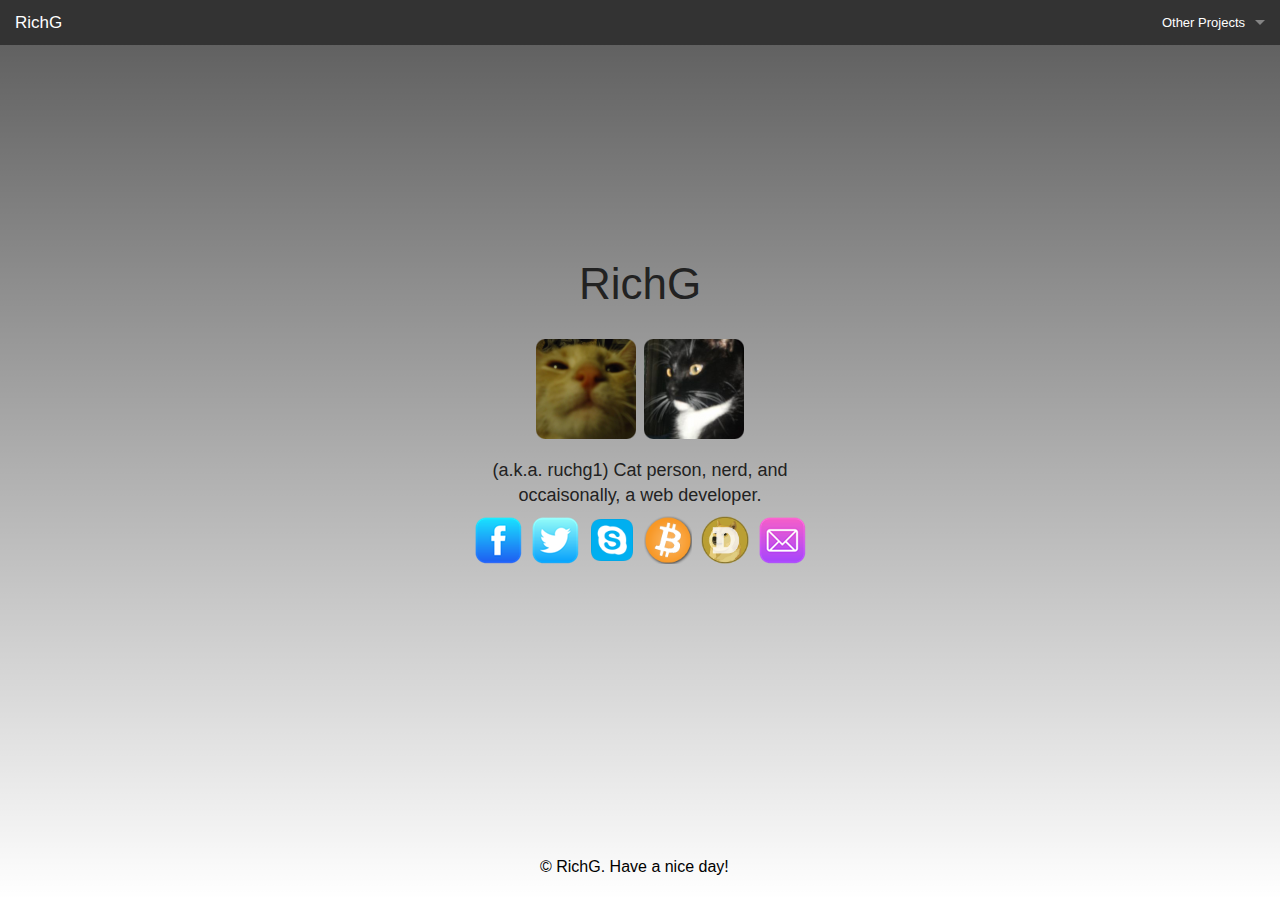
<file: index.html>
<!doctype html>
<html class="no-js" lang="en">
  <head>
    <meta charset="utf-8" />
    <meta name="viewport" content="width=device-width, initial-scale=1.0" />
    <title>RichG</title>
    <link rel="stylesheet" href="css/foundation.css" />
	
    <script src="js/vendor/modernizr.js"></script>
	<script type="text/javascript">var switchTo5x=true;</script>
<script type="text/javascript" src="http://w.sharethis.com/button/buttons.js"></script>
<script type="text/javascript">stLight.options({publisher: "9dffd669-62c3-465d-8028-e049d7a3dd9d", doNotHash: false, doNotCopy: false, hashAddressBar: false});</script>
<style>
body{
  background: gray;
  color: black;
background: -moz-linear-gradient(top,  rgba(0,0,0,0.65) 0%, rgba(0,0,0,0) 100%); /* FF3.6+ */
background: -webkit-gradient(linear, left top, left bottom, color-stop(0%,rgba(0,0,0,0.65)), color-stop(100%,rgba(0,0,0,0))); /* Chrome,Safari4+ */
background: -webkit-linear-gradient(top,  rgba(0,0,0,0.65) 0%,rgba(0,0,0,0) 100%); /* Chrome10+,Safari5.1+ */
background: -o-linear-gradient(top,  rgba(0,0,0,0.65) 0%,rgba(0,0,0,0) 100%); /* Opera 11.10+ */
background: -ms-linear-gradient(top,  rgba(0,0,0,0.65) 0%,rgba(0,0,0,0) 100%); /* IE10+ */
background: linear-gradient(to bottom,  rgba(0,0,0,0.65) 0%,rgba(0,0,0,0) 100%); /* W3C */
filter: progid:DXImageTransform.Microsoft.gradient( startColorstr='#a6000000', endColorstr='#00000000',GradientType=0 ); /* IE6-9 */

}
.content {
  bottom: 0;
  height: 400px;
  left: 0;
  margin: auto;
  position: absolute;
  top: 0;
  right: 0;
  width: 400px;
}
.footer {
color: black;
width:200px;
 margin-left: auto ;
  margin-right: auto ;
}
.footertext {

 bottom:0;
position:absolute;
display:block;
text-align:center;
}
</style>
<link rel="stylesheet" type="text/css" href="shadowbox.css">
<script type="text/javascript" src="shadowbox.js"></script>
<script type="text/javascript">
Shadowbox.init();
</script>
  </head>
  <body>

<div class="fixed">
  <nav class="top-bar" data-topbar>
    
    <ul class="title-area">
        <li class="name">
          <h1><a href="#">RichG</a></h1>
        </li>
  <section class="top-bar-section">
    <!-- Right Nav Section -->
    <ul class="right">
      <li class="has-dropdown">
        <a href="#">Other Projects</a>
        <ul class="dropdown">
       <li><a href="http://1btc.org">Bitcoin Ticker</a></li>
<li><a href="minecraft.html" rel="shadowbox">Minecraft Server</a></li>
<li><a href="shhapp/">Shh! Mobile</a></li>
<li><a href="radiofornax/">RadioFornax Mobile</a></li>
        </ul>
      </li>
    </ul>
  </section>


  
      </ul>


  </nav>
</div>

    
	<div class="content"><center><h1>RichG</h1><br/>
<img src="rory.png">&nbsp;&nbsp;<img src="cisco.png"></br></br>
<h5>(a.k.a. ruchg1) Cat person, nerd, and occaisonally, a web developer.</h5><p>
<a href="http://www.facebook.com/rich.garris.31"><img src="img/Facebook.png"></a>&nbsp;&nbsp;<a href="http://www.twitter.com/ruchg1"><img src="img/Twitter.png"></a>&nbsp;&nbsp;<a href="skype:ruchg1?chat"><img src="img/Skype.png" width="48" height="48"></a>&nbsp;&nbsp;<a href="bitcoin.html" rel="shadowbox"><img src="img/Bitcoin.png" height="48" width="48"></a>&nbsp;&nbsp;<a href="dogecoin.html" rel="shadowbox"><img src="img/Dogecoin.png" height="48" width="48"></a>&nbsp;&nbsp;<a href="email.html" rel="shadowbox"><img src="img/Email.png"></a></center></div>

<div class="footer"><p class="footertext">&copy; RichG. Have a nice day!</p></div>
        
    
    <script src="js/vendor/jquery.js"></script>
    <script src="js/foundation.min.js"></script>
    <script>
      $(document).foundation();
    </script>
	</div>
  </body>
</html>
</file>
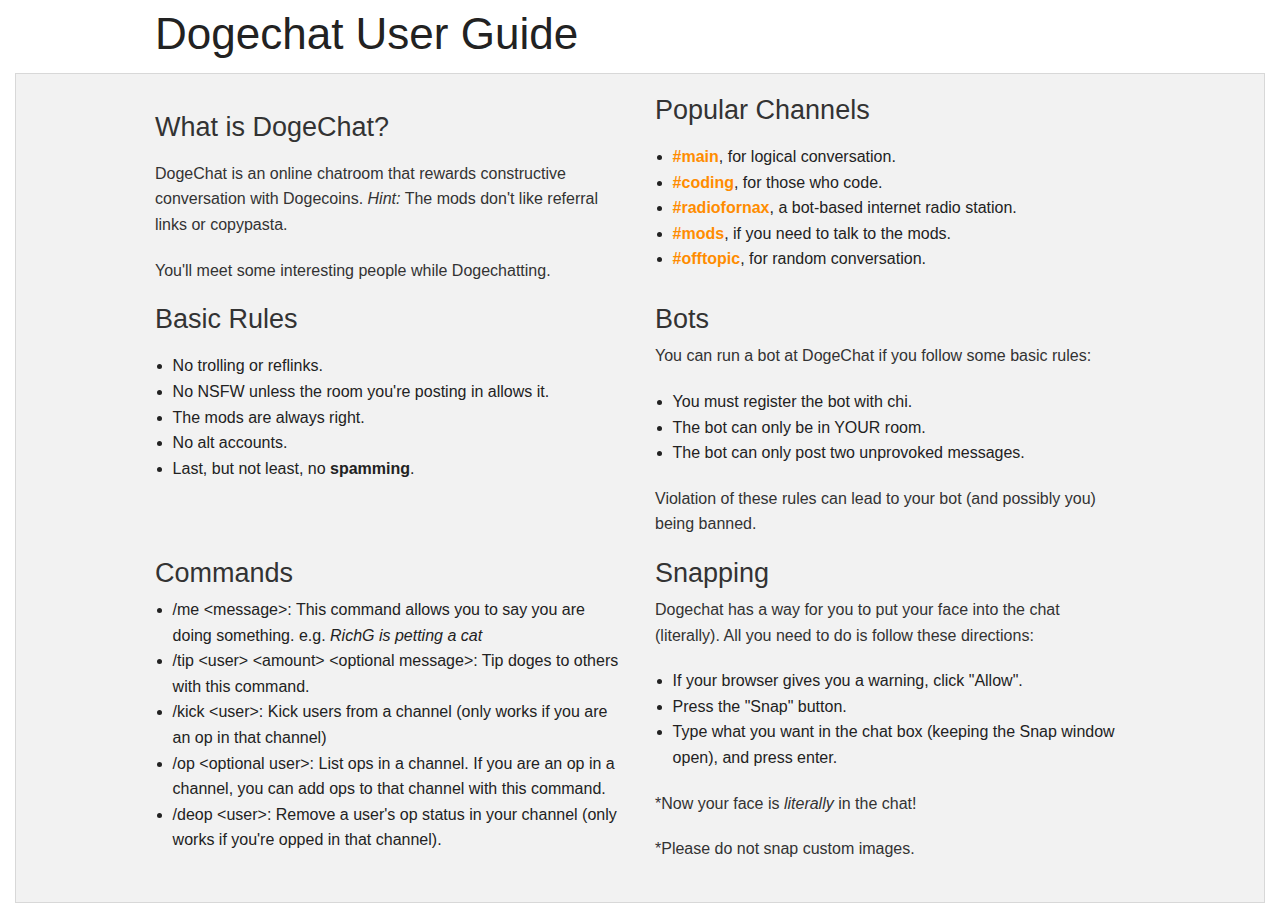
<file: dogechat/index.html>
<!doctype html>
<html class="no-js" lang="en">
  <head>
    <meta charset="utf-8" />
    <meta name="viewport" content="width=device-width, initial-scale=1.0" />
    <title>Dogechat User Guide</title>
    <link rel="stylesheet" href="../css/foundation.css" />
    <script src="../js/vendor/modernizr.js"></script>
	<script type="text/javascript">var switchTo5x=true;</script>
<script type="text/javascript" src="http://w.sharethis.com/button/buttons.js"></script>
<script type="text/javascript">stLight.options({publisher: "9dffd669-62c3-465d-8028-e049d7a3dd9d", doNotHash: false, doNotCopy: false, hashAddressBar: false});</script>
  </head>
  <body>
<div id="fb-root"></div>
<script>(function(d, s, id) {
  var js, fjs = d.getElementsByTagName(s)[0];
  if (d.getElementById(id)) return;
  js = d.createElement(s); js.id = id;
  js.src = "//connect.facebook.net/en_US/all.js#xfbml=1";
  fjs.parentNode.insertBefore(js, fjs);
}(document, 'script', 'facebook-jssdk'));</script><script>!function(d,s,id){var js,fjs=d.getElementsByTagName(s)[0];if(!d.getElementById(id)){js=d.createElement(s);js.id=id;js.src="https://platform.twitter.com/widgets.js";fjs.parentNode.insertBefore(js,fjs);}}(document,"script","twitter-wjs");</script>
	  
    <div class="row">
      <div class="large-12 columns">
        <h1>Dogechat User Guide</h1>
      </div>
    </div>
    
    <div class="large-12 columns"><div class="panel"><div class="row">
      <div class="large-6 columns">
      	
	        <p><h3>What is DogeChat?</h3></p><p>DogeChat is an online chatroom that rewards constructive conversation with Dogecoins. <em>Hint:</em> The mods don't like referral links or copypasta.</p><p>You'll meet some interesting people while Dogechatting.</p> 
                </p></div><div class="large-6 columns"><h3>Popular Channels</h3><p><ul><li><strong><a href="https://dogechat.net/join:main">#main</a></strong>, for logical conversation.</li><li><a href="https://dogechat.net/join:coding"><strong>#coding</strong></a>, for those who code.</li><li><a href="https://dogechat.net/join:radiofornax"><strong>#radiofornax</strong></a>, a bot-based internet radio station.</li><li><a href="https://dogechat.net/join:mods"><strong>#mods</strong></a>, if you need to talk to the mods.</li><li><a href="https://dogechat.net/join:offtopic"><strong>#offtopic</strong></a>, for random conversation.</li></ul></p></div>
</div>
	        <div class="row">
	        	<div class="large-6 columns">
				<h3>Basic Rules</h3><p><ul><li>No trolling or reflinks.</li><li>No NSFW unless the room you're posting in allows it.</li><li>The mods are always right.</li><li>No alt accounts.</li><li>Last, but not least, no <strong>spamming</strong>.</li></ul>
	        	</div> 
<div class="large-6 columns"><h3>Bots</h3><p>You can run a bot at DogeChat if you follow some basic rules:</p><ul><li>You must register the bot with chi.</li><li>The bot can only be in YOUR room.</li><li>The bot can only post two unprovoked messages.</li></ul><p>Violation of these rules can lead to your bot (and possibly you) being banned.</p></div></div>
<div class="row"><div class="large-6 columns"><h3>Commands</h3><ul><li>/me &lt;message&gt;: This command allows you to say you are doing something. e.g. <i>RichG is petting a cat</i></li><li>/tip &lt;user&gt; &lt;amount&gt; &lt;optional message&gt;: Tip doges to others with this command.</li><li>/kick &lt;user&gt;: Kick users from a channel (only works if you are an op in that channel)</li><li>/op &lt;optional user&gt;: List ops in a channel. If you are an op in a channel, you can add ops to that channel with this command.</li><li>/deop &lt;user&gt;: Remove a user's op status in your channel (only works if you're opped in that channel).</li></ul>
</div><div class="large-6 columns"><h3>Snapping</h3><p>Dogechat has a way for you to put your face into the chat (literally). All you need to do is follow these directions:</p><ul><li>If your browser gives you a warning, click "Allow".</li><li>Press the "Snap" button.</li><li>Type what you want in the chat box (keeping the Snap window open), and press enter.</li></ul><p>*Now your face is <em>literally</em> in the chat!</p><p>*Please do not snap custom images.</div>
				
					</div>
					</div>
					</div>
    
    <script src="../js/vendor/jquery.js"></script>
    <script src="../js/foundation.min.js"></script>
    <script>
      $(document).foundation();
    </script>
	</div>
  </body>
</html>
</file>
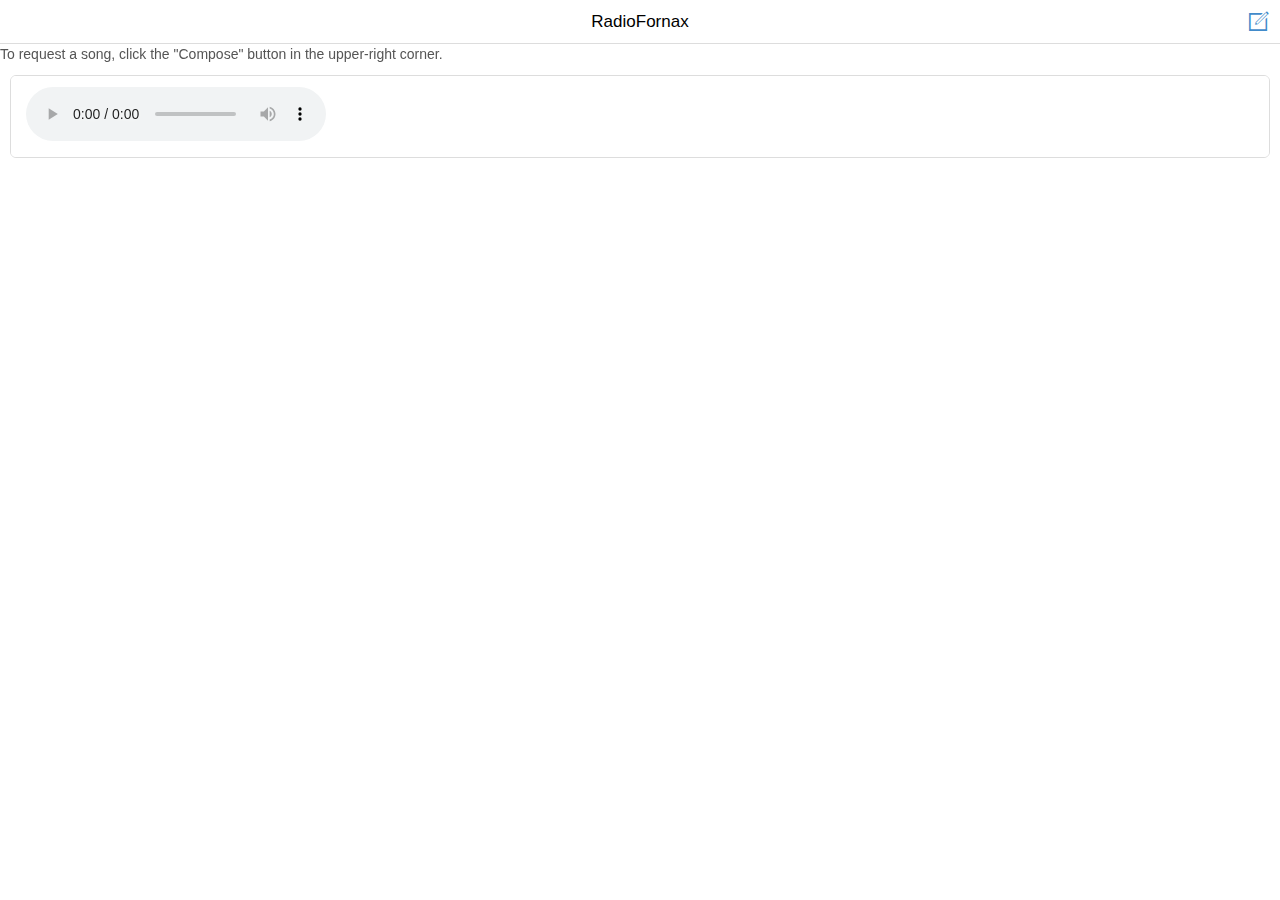
<file: radiofornax/index.html>
<!DOCTYPE html>
<html>
  <head>
    <meta charset="utf-8">
    <title>RadioFornax Mobile</title>

    <!-- Sets initial viewport load and disables zooming  -->
    <meta name="viewport" content="initial-scale=1, maximum-scale=1, user-scalable=no">

    <!-- Makes your prototype chrome-less once bookmarked to your phone's home screen -->
    <meta name="apple-mobile-web-app-capable" content="yes">
    <meta name="apple-mobile-web-app-status-bar-style" content="black">

    <!-- Set a shorter title for iOS6 devices when saved to home screen -->
    <meta name="apple-mobile-web-app-title" content="Ratchet">

    <!-- Include the compiled Ratchet CSS -->
    <link rel="stylesheet" href="css/ratchet.min.css">

    <!-- Intro paragraph styles. Delete once you start using this page -->
    <style>
        .welcome {
          line-height: 1.5;
          color: #555;
        }
    </style>

  </head>
  <body>

    <!-- Make sure all your bars are the first things in your <body> -->
    <header class="bar bar-nav">
	<a class="icon icon-compose pull-right" href="http://richg.info/radiofornax/request/"></a>
      <h1 class="title">RadioFornax</h1>
    </header>

    <!-- Wrap all non-bar HTML in the .content div (this is actually what scrolls) -->
    <div class="content">
      <p class="welcome">To request a song, click the "Compose" button in the upper-right corner.</p>
      <div class="card">
        <ul class="table-view">
          <li class="table-view-cell">
                          <strong><audio controls="controls">
						  <source src="http://213.73.138.240:10000" type="audio/ogg"/>
						  </audio></strong>
                      </li>
					  

        </ul>
      </div>
    </div>

    <!-- Include the compiled Ratchet JS -->
    <script src="js/ratchet.min.js"></script>
  </body>
</html>
</file>
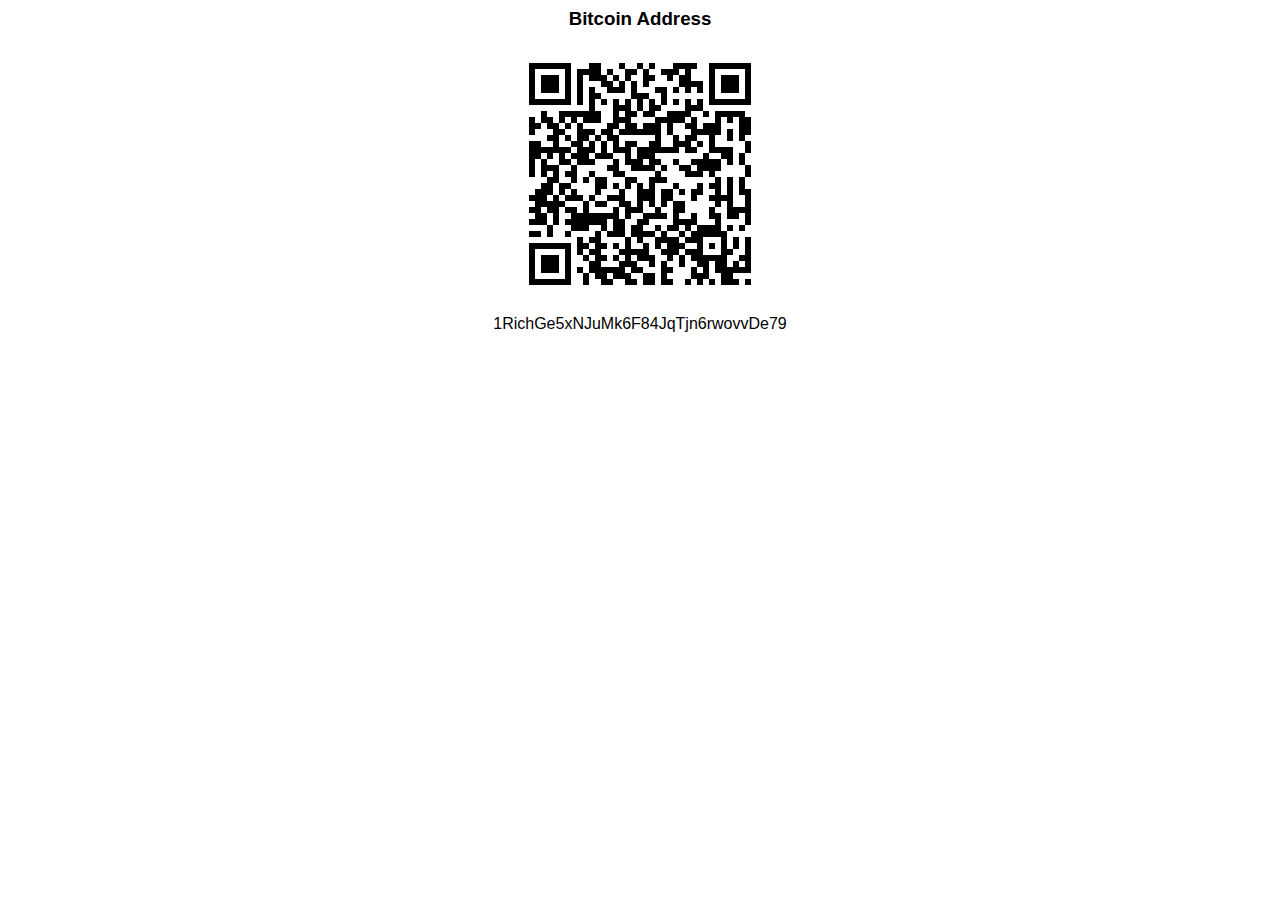
<file: bitcoin.html>
<html>
<head>
<style>
body {
font-family:sans-serif;
background:white;
}
</style>
</head>
<body>
<center><p><h3>Bitcoin Address</h3></p><p><img src="bitcoin.png"></p><p>1RichGe5xNJuMk6F84JqTjn6rwovvDe79</p></center>
</body>
</html>
</file>
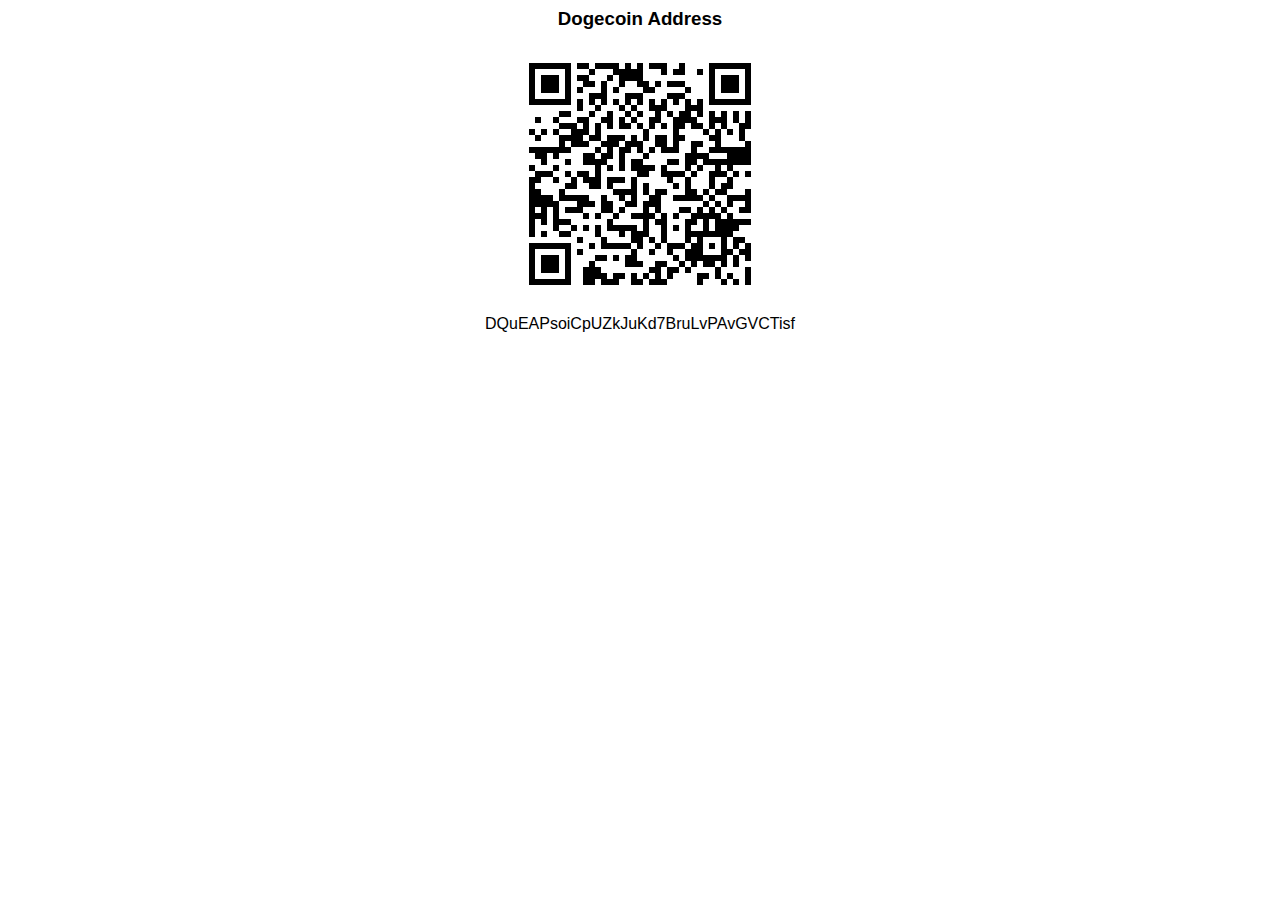
<file: dogecoin.html>
<html>
<head>
<style>
body {
font-family:sans-serif;
background:white;
}
</style>
</head>
<body>
<center><p><h3>Dogecoin Address</h3></p><p><img src="dogecoin.png"></p><p>DQuEAPsoiCpUZkJuKd7BruLvPAvGVCTisf</p></center>
</body>
</html>
</file>
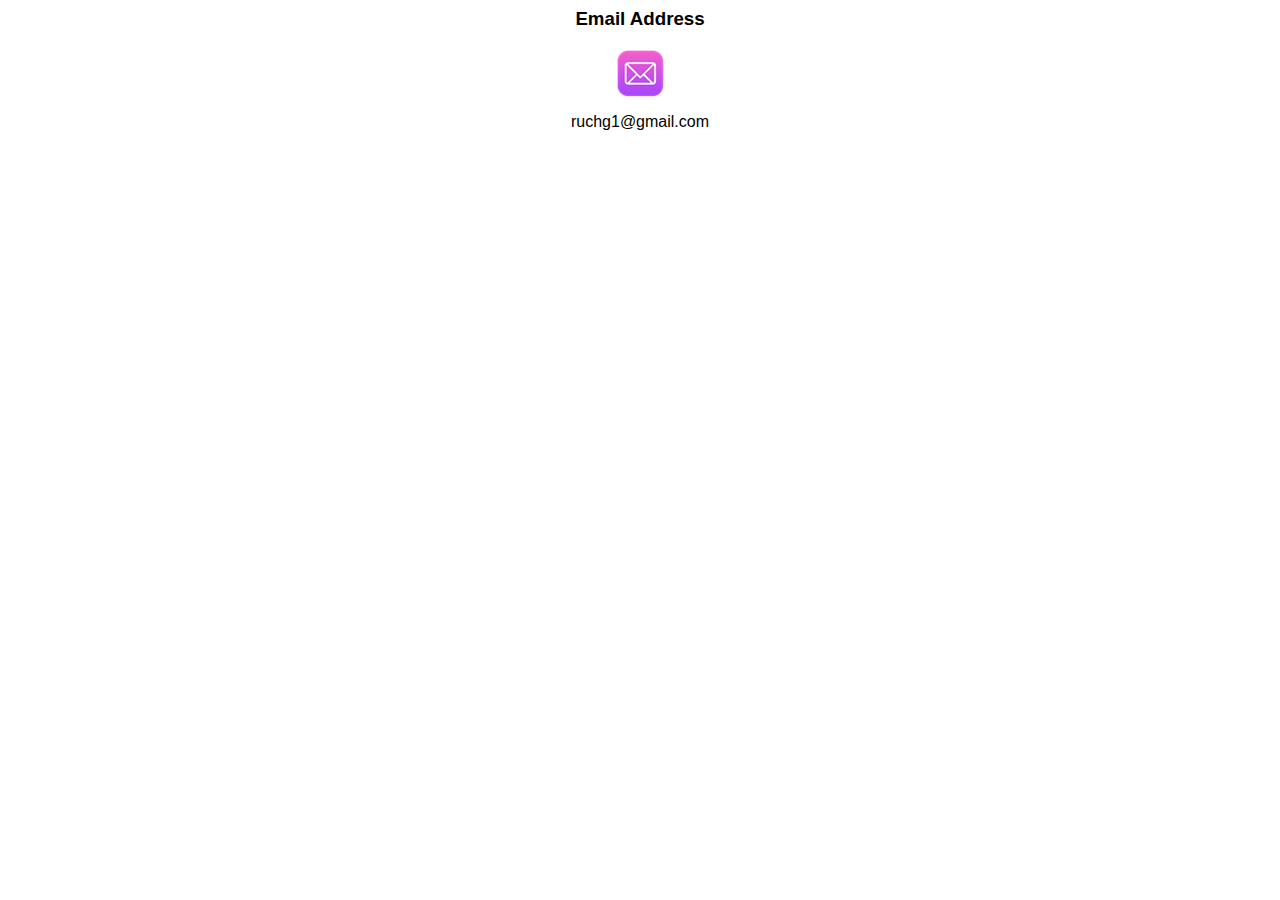
<file: email.html>
<html>
<head>
<style>
body {
font-family:sans-serif;
background:white;
}
</style>
</head>
<body>
<center><p><h3>Email Address</h3></p><p><a href="mailto:ruchg1@gmail.com"><img src="img/Email.png"></a></p><p>ruchg1@gmail.com</p></center>
</body>
</html>
</file>
<file: shadowbox.css>
#sb-title-inner,#sb-info-inner,#sb-loading-inner,div.sb-message{font-family:"HelveticaNeue-Light","Helvetica Neue",Helvetica,Arial,sans-serif;font-weight:200;color:#fff;}
#sb-container{position:fixed;margin:0;padding:0;top:0;left:0;z-index:999;text-align:left;visibility:hidden;display:none;}
#sb-overlay{position:relative;height:100%;width:100%;}
#sb-wrapper{position:absolute;visibility:hidden;width:100px;}
#sb-wrapper-inner{position:relative;border:1px solid #303030;overflow:hidden;height:100px;}
#sb-body{position:relative;height:100%;}
#sb-body-inner{position:absolute;height:100%;width:100%;}
#sb-player.html{height:100%;overflow:auto;}
#sb-body img{border:none;}
#sb-loading{position:relative;height:100%;}
#sb-loading-inner{position:absolute;font-size:14px;line-height:24px;height:24px;top:50%;margin-top:-12px;width:100%;text-align:center;}
#sb-loading-inner span{background:url(loading.gif) no-repeat;padding-left:34px;display:inline-block;}
#sb-body,#sb-loading{background-color:#060606;}
#sb-title,#sb-info{position:relative;margin:0;padding:0;overflow:hidden;}
#sb-title,#sb-title-inner{height:26px;line-height:26px;}
#sb-title-inner{font-size:16px;}
#sb-info,#sb-info-inner{height:20px;line-height:20px;}
#sb-info-inner{font-size:12px;}
#sb-nav{float:right;height:16px;padding:2px 0;width:45%;}
#sb-nav a{display:block;float:right;height:16px;width:16px;margin-left:3px;cursor:pointer;background-repeat:no-repeat;}
#sb-nav-close{background-image:url(close.png);}
#sb-nav-next{background-image:url(next.png);}
#sb-nav-previous{background-image:url(previous.png);}
#sb-nav-play{background-image:url(play.png);}
#sb-nav-pause{background-image:url(pause.png);}
#sb-counter{float:left;width:45%;}
#sb-counter a{padding:0 4px 0 0;text-decoration:none;cursor:pointer;color:#fff;}
#sb-counter a.sb-counter-current{text-decoration:underline;}
div.sb-message{font-size:12px;padding:10px;text-align:center;}
div.sb-message a:link,div.sb-message a:visited{color:#fff;text-decoration:underline;}
</file>
<file: radiofornax/css/ratchet.min.css>
/*!
 * =====================================================
 * Ratchet v2.0.2 (http://goratchet.com)
 * Copyright 2014 Connor Sears
 * Licensed under MIT (https://github.com/twbs/ratchet/blob/master/LICENSE)
 *
 * v2.0.2 designed by @connors.
 * =====================================================
 *//*! normalize.css v3.0.1 | MIT License | git.io/normalize */html{font-family:sans-serif;-webkit-text-size-adjust:100%;-ms-text-size-adjust:100%}body{margin:0}article,aside,details,figcaption,figure,footer,header,hgroup,main,nav,section,summary{display:block}audio,canvas,progress,video{display:inline-block;vertical-align:baseline}audio:not([controls]){display:none;height:0}[hidden],template{display:none}a{background:0 0}a:active,a:hover{outline:0}abbr[title]{border-bottom:1px dotted}b,strong{font-weight:700}dfn{font-style:italic}h1{margin:.67em 0}mark{color:#000;background:#ff0}small{font-size:80%}sub,sup{position:relative;font-size:75%;line-height:0;vertical-align:baseline}sup{top:-.5em}sub{bottom:-.25em}img{border:0}svg:not(:root){overflow:hidden}figure{margin:1em 40px}hr{height:0;-moz-box-sizing:content-box;box-sizing:content-box}pre{overflow:auto}code,kbd,pre,samp{font-family:monospace,monospace;font-size:1em}button,input,optgroup,select,textarea{margin:0;font:inherit;color:inherit}button{overflow:visible}button,select{text-transform:none}button,html input[type=button],input[type=reset],input[type=submit]{-webkit-appearance:button;cursor:pointer}button[disabled],html input[disabled]{cursor:default}button::-moz-focus-inner,input::-moz-focus-inner{padding:0;border:0}input{line-height:normal}input[type=checkbox],input[type=radio]{box-sizing:border-box;padding:0}input[type=number]::-webkit-inner-spin-button,input[type=number]::-webkit-outer-spin-button{height:auto}input[type=search]::-webkit-search-cancel-button,input[type=search]::-webkit-search-decoration{-webkit-appearance:none}fieldset{padding:.35em .625em .75em;margin:0 2px;border:1px solid silver}legend{padding:0;border:0}textarea{overflow:auto}optgroup{font-weight:700}table{border-spacing:0;border-collapse:collapse}td,th{padding:0}*{-webkit-box-sizing:border-box;-moz-box-sizing:border-box;box-sizing:border-box}body{position:fixed;top:0;right:0;bottom:0;left:0;font-family:"Helvetica Neue",Helvetica,sans-serif;font-size:17px;line-height:21px;color:#000;background-color:#fff}a{color:#428bca;text-decoration:none;-webkit-tap-highlight-color:transparent}a:active{color:#3071a9}.content{position:absolute;top:0;right:0;bottom:0;left:0;overflow:auto;-webkit-overflow-scrolling:touch;background-color:#fff}.content>*{-webkit-transform:translateZ(0);-ms-transform:translateZ(0);transform:translateZ(0)}.bar-nav~.content{padding-top:44px}.bar-header-secondary~.content{padding-top:88px}.bar-footer~.content{padding-bottom:44px}.bar-footer-secondary~.content{padding-bottom:88px}.bar-tab~.content{padding-bottom:50px}.bar-footer-secondary-tab~.content{padding-bottom:94px}.content-padded{margin:10px}.pull-left{float:left}.pull-right{float:right}.clearfix:after,.clearfix:before{display:table;content:" "}.clearfix:after{clear:both}h1,h2,h3,h4,h5,h6{margin-top:0;margin-bottom:10px;line-height:1}.h1,h1{font-size:36px}.h2,h2{font-size:30px}.h3,h3{font-size:24px}.h4,h4{font-size:18px}.h5,h5{margin-top:20px;font-size:14px}.h6,h6{margin-top:20px;font-size:12px}p{margin-top:0;margin-bottom:10px;font-size:14px;color:#777}.btn{position:relative;display:inline-block;padding:6px 8px 7px;margin-bottom:0;font-size:12px;font-weight:400;line-height:1;color:#333;text-align:center;white-space:nowrap;vertical-align:top;cursor:pointer;background-color:#fff;border:1px solid #ccc;border-radius:3px}.btn.active,.btn:active{color:inherit;background-color:#ccc}.btn.disabled,.btn:disabled{opacity:.6}.btn-primary{color:#fff;background-color:#428bca;border:1px solid #428bca}.btn-primary.active,.btn-primary:active{color:#fff;background-color:#3071a9;border:1px solid #3071a9}.btn-positive{color:#fff;background-color:#5cb85c;border:1px solid #5cb85c}.btn-positive.active,.btn-positive:active{color:#fff;background-color:#449d44;border:1px solid #449d44}.btn-negative{color:#fff;background-color:#d9534f;border:1px solid #d9534f}.btn-negative.active,.btn-negative:active{color:#fff;background-color:#c9302c;border:1px solid #c9302c}.btn-outlined{background-color:transparent}.btn-outlined.btn-primary{color:#428bca}.btn-outlined.btn-positive{color:#5cb85c}.btn-outlined.btn-negative{color:#d9534f}.btn-outlined.btn-negative:active,.btn-outlined.btn-positive:active,.btn-outlined.btn-primary:active{color:#fff}.btn-link{padding-top:6px;padding-bottom:6px;color:#428bca;background-color:transparent;border:0}.btn-link.active,.btn-link:active{color:#3071a9;background-color:transparent}.btn-block{display:block;width:100%;padding:15px 0;margin-bottom:10px;font-size:18px}input[type=button],input[type=reset],input[type=submit]{width:100%}.btn .badge{margin:-2px -4px -2px 4px;font-size:12px;background-color:rgba(0,0,0,.15)}.btn .badge-inverted,.btn:active .badge-inverted{background-color:transparent}.btn-negative:active .badge-inverted,.btn-positive:active .badge-inverted,.btn-primary:active .badge-inverted{color:#fff}.btn-block .badge{position:absolute;right:0;margin-right:10px}.btn .icon{font-size:inherit}.bar{position:fixed;right:0;left:0;z-index:10;height:44px;padding-right:10px;padding-left:10px;background-color:#fff;border-bottom:1px solid #ddd;-webkit-backface-visibility:hidden;backface-visibility:hidden}.bar-header-secondary{top:44px}.bar-footer{bottom:0}.bar-footer-secondary{bottom:44px}.bar-footer-secondary-tab{bottom:50px}.bar-footer,.bar-footer-secondary,.bar-footer-secondary-tab{border-top:1px solid #ddd;border-bottom:0}.bar-nav{top:0}.title{position:absolute;display:block;width:100%;padding:0;margin:0 -10px;font-size:17px;font-weight:500;line-height:44px;color:#000;text-align:center;white-space:nowrap}.title a{color:inherit}.bar-tab{bottom:0;display:table;width:100%;height:50px;padding:0;table-layout:fixed;border-top:1px solid #ddd;border-bottom:0}.bar-tab .tab-item{display:table-cell;width:1%;height:50px;color:#929292;text-align:center;vertical-align:middle}.bar-tab .tab-item.active,.bar-tab .tab-item:active{color:#428bca}.bar-tab .tab-item .icon{top:3px;width:24px;height:24px;padding-top:0;padding-bottom:0}.bar-tab .tab-item .icon~.tab-label{display:block;font-size:11px}.bar .btn{position:relative;top:7px;z-index:20;padding:6px 12px 7px;margin-top:0;font-weight:400}.bar .btn.pull-right{margin-left:10px}.bar .btn.pull-left{margin-right:10px}.bar .btn-link{top:0;padding:0;font-size:16px;line-height:44px;color:#428bca;border:0}.bar .btn-link.active,.bar .btn-link:active{color:#3071a9}.bar .btn-block{top:6px;padding:7px 0;margin-bottom:0;font-size:16px}.bar .btn-nav.pull-left{margin-left:-5px}.bar .btn-nav.pull-left .icon-left-nav{margin-right:-3px}.bar .btn-nav.pull-right{margin-right:-5px}.bar .btn-nav.pull-right .icon-right-nav{margin-left:-3px}.bar .icon{position:relative;z-index:20;padding-top:10px;padding-bottom:10px;font-size:24px}.bar .btn .icon{top:3px;padding:0}.bar .title .icon{padding:0}.bar .title .icon.icon-caret{top:4px;margin-left:-5px}.bar input[type=search]{height:29px;margin:6px 0}.bar .segmented-control{top:7px;margin:0 auto}.badge{display:inline-block;padding:2px 9px 3px;font-size:12px;line-height:1;color:#333;background-color:rgba(0,0,0,.15);border-radius:100px}.badge.badge-inverted{padding:0 5px 0 0;background-color:transparent}.badge-primary{color:#fff;background-color:#428bca}.badge-primary.badge-inverted{color:#428bca}.badge-positive{color:#fff;background-color:#5cb85c}.badge-positive.badge-inverted{color:#5cb85c}.badge-negative{color:#fff;background-color:#d9534f}.badge-negative.badge-inverted{color:#d9534f}.card{margin:10px;overflow:hidden;background-color:#fff;border:1px solid #ddd;border-radius:6px}.card .table-view{margin-bottom:0;border-top:0;border-bottom:0}.card .table-view .table-view-divider:first-child{top:0;border-top-left-radius:6px;border-top-right-radius:6px}.card .table-view .table-view-divider:last-child{border-bottom-right-radius:6px;border-bottom-left-radius:6px}.card .table-view-cell:last-child{border-bottom:0}.table-view{padding-left:0;margin-top:0;margin-bottom:15px;list-style:none;background-color:#fff;border-top:1px solid #ddd;border-bottom:1px solid #ddd}.table-view-cell{position:relative;padding:11px 65px 11px 15px;overflow:hidden;border-bottom:1px solid #ddd}.table-view-cell:last-child{border-bottom:0}.table-view-cell>a:not(.btn){position:relative;display:block;padding:inherit;margin:-11px -65px -11px -15px;overflow:hidden;color:inherit}.table-view-cell>a:not(.btn):active{background-color:#eee}.table-view-cell p{margin-bottom:0}.table-view-divider{padding-top:6px;padding-bottom:6px;padding-left:15px;margin-top:-1px;margin-left:0;font-weight:500;color:#999;background-color:#fafafa;border-top:1px solid #ddd;border-bottom:1px solid #ddd}.table-view .media,.table-view .media-body{overflow:hidden}.table-view .media-object.pull-left{margin-right:10px}.table-view .media-object.pull-right{margin-left:10px}.table-view-cell>.badge,.table-view-cell>.btn,.table-view-cell>.toggle,.table-view-cell>a>.badge,.table-view-cell>a>.btn,.table-view-cell>a>.toggle{position:absolute;top:50%;right:15px;-webkit-transform:translateY(-50%);-ms-transform:translateY(-50%);transform:translateY(-50%)}.table-view-cell .navigate-left>.badge,.table-view-cell .navigate-left>.btn,.table-view-cell .navigate-left>.toggle,.table-view-cell .navigate-right>.badge,.table-view-cell .navigate-right>.btn,.table-view-cell .navigate-right>.toggle,.table-view-cell .push-left>.badge,.table-view-cell .push-left>.btn,.table-view-cell .push-left>.toggle,.table-view-cell .push-right>.badge,.table-view-cell .push-right>.btn,.table-view-cell .push-right>.toggle,.table-view-cell>a .navigate-left>.badge,.table-view-cell>a .navigate-left>.btn,.table-view-cell>a .navigate-left>.toggle,.table-view-cell>a .navigate-right>.badge,.table-view-cell>a .navigate-right>.btn,.table-view-cell>a .navigate-right>.toggle,.table-view-cell>a .push-left>.badge,.table-view-cell>a .push-left>.btn,.table-view-cell>a .push-left>.toggle,.table-view-cell>a .push-right>.badge,.table-view-cell>a .push-right>.btn,.table-view-cell>a .push-right>.toggle{right:35px}.content>.table-view:first-child{margin-top:15px}button,input,select,textarea{font-family:"Helvetica Neue",Helvetica,sans-serif;font-size:17px}input[type=color],input[type=date],input[type=datetime-local],input[type=datetime],input[type=email],input[type=month],input[type=number],input[type=password],input[type=search],input[type=tel],input[type=text],input[type=time],input[type=url],input[type=week],select,textarea{width:100%;height:35px;-webkit-appearance:none;padding:0 15px;margin-bottom:15px;line-height:21px;background-color:#fff;border:1px solid #ddd;border-radius:3px;outline:0}input[type=search]{-webkit-box-sizing:border-box;-moz-box-sizing:border-box;box-sizing:border-box;padding:0 10px;font-size:16px;border-radius:20px}input[type=search]:focus{text-align:left}textarea{height:auto}select{height:auto;font-size:14px;background-color:#f8f8f8;-webkit-box-shadow:inset 0 1px 1px rgba(0,0,0,.1);box-shadow:inset 0 1px 1px rgba(0,0,0,.1)}.input-group{background-color:#fff}.input-group input,.input-group textarea{margin-bottom:0;background-color:transparent;border-top:0;border-right:0;border-left:0;border-radius:0;-webkit-box-shadow:none;box-shadow:none}.input-row{height:35px;overflow:hidden;border-bottom:1px solid #ddd}.input-row label{float:left;width:35%;padding:8px 15px;font-family:"Helvetica Neue",Helvetica,sans-serif;line-height:1.1}.input-row input{float:right;width:65%;padding-left:0;margin-bottom:0;border:0}.segmented-control{position:relative;display:table;overflow:hidden;font-size:12px;font-weight:400;background-color:#fff;border:1px solid #ccc;border-radius:3px}.segmented-control .control-item{display:table-cell;width:1%;padding-top:6px;padding-bottom:7px;overflow:hidden;line-height:1;color:#333;text-align:center;text-overflow:ellipsis;white-space:nowrap;border-left:1px solid #ccc}.segmented-control .control-item:first-child{border-left-width:0}.segmented-control .control-item:active{background-color:#eee}.segmented-control .control-item.active{background-color:#ccc}.segmented-control-primary{border-color:#428bca}.segmented-control-primary .control-item{color:#428bca;border-color:inherit}.segmented-control-primary .control-item:active{background-color:#cde1f1}.segmented-control-primary .control-item.active{color:#fff;background-color:#428bca}.segmented-control-positive{border-color:#5cb85c}.segmented-control-positive .control-item{color:#5cb85c;border-color:inherit}.segmented-control-positive .control-item:active{background-color:#d8eed8}.segmented-control-positive .control-item.active{color:#fff;background-color:#5cb85c}.segmented-control-negative{border-color:#d9534f}.segmented-control-negative .control-item{color:#d9534f;border-color:inherit}.segmented-control-negative .control-item:active{background-color:#f9e2e2}.segmented-control-negative .control-item.active{color:#fff;background-color:#d9534f}.control-content{display:none}.control-content.active{display:block}.popover{position:fixed;top:55px;left:50%;z-index:20;display:none;width:280px;margin-left:-140px;background-color:#fff;border-radius:6px;-webkit-box-shadow:0 0 15px rgba(0,0,0,.1);box-shadow:0 0 15px rgba(0,0,0,.1);opacity:0;-webkit-transition:all .25s linear;-moz-transition:all .25s linear;transition:all .25s linear;-webkit-transform:translate3d(0,-15px,0);-ms-transform:translate3d(0,-15px,0);transform:translate3d(0,-15px,0)}.popover:before{position:absolute;top:-15px;left:50%;width:0;height:0;margin-left:-15px;content:'';border-right:15px solid transparent;border-bottom:15px solid #fff;border-left:15px solid transparent}.popover.visible{opacity:1;-webkit-transform:translate3d(0,0,0);-ms-transform:translate3d(0,0,0);transform:translate3d(0,0,0)}.popover .bar~.table-view{padding-top:44px}.backdrop{position:fixed;top:0;right:0;bottom:0;left:0;z-index:15;background-color:rgba(0,0,0,.3)}.popover .btn-block{margin-bottom:5px}.popover .btn-block:last-child{margin-bottom:0}.popover .bar-nav{border-bottom:1px solid #ddd;border-top-left-radius:12px;border-top-right-radius:12px;-webkit-box-shadow:none;box-shadow:none}.popover .table-view{max-height:300px;margin-bottom:0;overflow:auto;-webkit-overflow-scrolling:touch;background-color:#fff;border-top:0;border-bottom:0;border-radius:6px}.modal{position:fixed;top:0;z-index:11;width:100%;min-height:100%;overflow:hidden;background-color:#fff;opacity:0;-webkit-transition:-webkit-transform .25s,opacity 1ms .25s;-moz-transition:-moz-transform .25s,opacity 1ms .25s;transition:transform .25s,opacity 1ms .25s;-webkit-transform:translate3d(0,100%,0);-ms-transform:translate3d(0,100%,0);transform:translate3d(0,100%,0)}.modal.active{height:100%;opacity:1;-webkit-transition:-webkit-transform .25s;-moz-transition:-moz-transform .25s;transition:transform .25s;-webkit-transform:translate3d(0,0,0);-ms-transform:translate3d(0,0,0);transform:translate3d(0,0,0)}.slider{width:100%;overflow:hidden;background-color:#000}.slider .slide-group{position:relative;font-size:0;white-space:nowrap;-webkit-transition:all 0s linear;-moz-transition:all 0s linear;transition:all 0s linear}.slider .slide-group .slide{display:inline-block;width:100%;height:100%;font-size:14px;vertical-align:top}.toggle{position:relative;display:block;width:74px;height:30px;background-color:#fff;border:2px solid #ddd;border-radius:20px;-webkit-transition-duration:.2s;-moz-transition-duration:.2s;transition-duration:.2s;-webkit-transition-property:background-color,border;-moz-transition-property:background-color,border;transition-property:background-color,border}.toggle .toggle-handle{position:absolute;top:-1px;left:-1px;z-index:2;width:28px;height:28px;background-color:#fff;border:1px solid #ddd;border-radius:100px;-webkit-transition-duration:.2s;-moz-transition-duration:.2s;transition-duration:.2s;-webkit-transition-property:-webkit-transform,border,width;-moz-transition-property:-moz-transform,border,width;transition-property:transform,border,width}.toggle:before{position:absolute;top:3px;right:11px;font-size:13px;color:#999;text-transform:uppercase;content:"Off"}.toggle.active{background-color:#5cb85c;border:2px solid #5cb85c}.toggle.active .toggle-handle{border-color:#5cb85c;-webkit-transform:translate3d(44px,0,0);-ms-transform:translate3d(44px,0,0);transform:translate3d(44px,0,0)}.toggle.active:before{right:auto;left:15px;color:#fff;content:"On"}.toggle input[type=checkbox]{display:none}.content.fade{left:0;opacity:0}.content.fade.in{opacity:1}.content.sliding{z-index:2;-webkit-transition:-webkit-transform .4s;-moz-transition:-moz-transform .4s;transition:transform .4s;-webkit-transform:translate3d(0,0,0);-ms-transform:translate3d(0,0,0);transform:translate3d(0,0,0)}.content.sliding.left{z-index:1;-webkit-transform:translate3d(-100%,0,0);-ms-transform:translate3d(-100%,0,0);transform:translate3d(-100%,0,0)}.content.sliding.right{z-index:3;-webkit-transform:translate3d(100%,0,0);-ms-transform:translate3d(100%,0,0);transform:translate3d(100%,0,0)}.navigate-left:after,.navigate-right:after,.push-left:after,.push-right:after{position:absolute;top:50%;display:inline-block;font-family:Ratchicons;font-size:inherit;line-height:1;color:#bbb;text-decoration:none;-webkit-transform:translateY(-50%);-ms-transform:translateY(-50%);transform:translateY(-50%);-webkit-font-smoothing:antialiased}.navigate-left:after,.push-left:after{left:15px;content:'\e822'}.navigate-right:after,.push-right:after{right:15px;content:'\e826'}@font-face{font-family:Ratchicons;font-style:normal;font-weight:400;src:url(../fonts/ratchicons.eot);src:url(../fonts/ratchicons.eot?#iefix) format("embedded-opentype"),url(../fonts/ratchicons.woff) format("woff"),url(../fonts/ratchicons.ttf) format("truetype"),url(../fonts/ratchicons.svg#svgFontName) format("svg")}.icon{display:inline-block;font-family:Ratchicons;font-size:24px;line-height:1;text-decoration:none;-webkit-font-smoothing:antialiased}.icon-back:before{content:'\e80a'}.icon-bars:before{content:'\e80e'}.icon-caret:before{content:'\e80f'}.icon-check:before{content:'\e810'}.icon-close:before{content:'\e811'}.icon-code:before{content:'\e812'}.icon-compose:before{content:'\e813'}.icon-download:before{content:'\e815'}.icon-edit:before{content:'\e829'}.icon-forward:before{content:'\e82a'}.icon-gear:before{content:'\e821'}.icon-home:before{content:'\e82b'}.icon-info:before{content:'\e82c'}.icon-list:before{content:'\e823'}.icon-more-vertical:before{content:'\e82e'}.icon-more:before{content:'\e82f'}.icon-pages:before{content:'\e824'}.icon-pause:before{content:'\e830'}.icon-person:before{content:'\e832'}.icon-play:before{content:'\e816'}.icon-plus:before{content:'\e817'}.icon-refresh:before{content:'\e825'}.icon-search:before{content:'\e819'}.icon-share:before{content:'\e81a'}.icon-sound:before{content:'\e827'}.icon-sound2:before{content:'\e828'}.icon-sound3:before{content:'\e80b'}.icon-sound4:before{content:'\e80c'}.icon-star-filled:before{content:'\e81b'}.icon-star:before{content:'\e81c'}.icon-stop:before{content:'\e81d'}.icon-trash:before{content:'\e81e'}.icon-up-nav:before{content:'\e81f'}.icon-up:before{content:'\e80d'}.icon-right-nav:before{content:'\e818'}.icon-right:before{content:'\e826'}.icon-down-nav:before{content:'\e814'}.icon-down:before{content:'\e820'}.icon-left-nav:before{content:'\e82d'}.icon-left:before{content:'\e822'}
</file>
